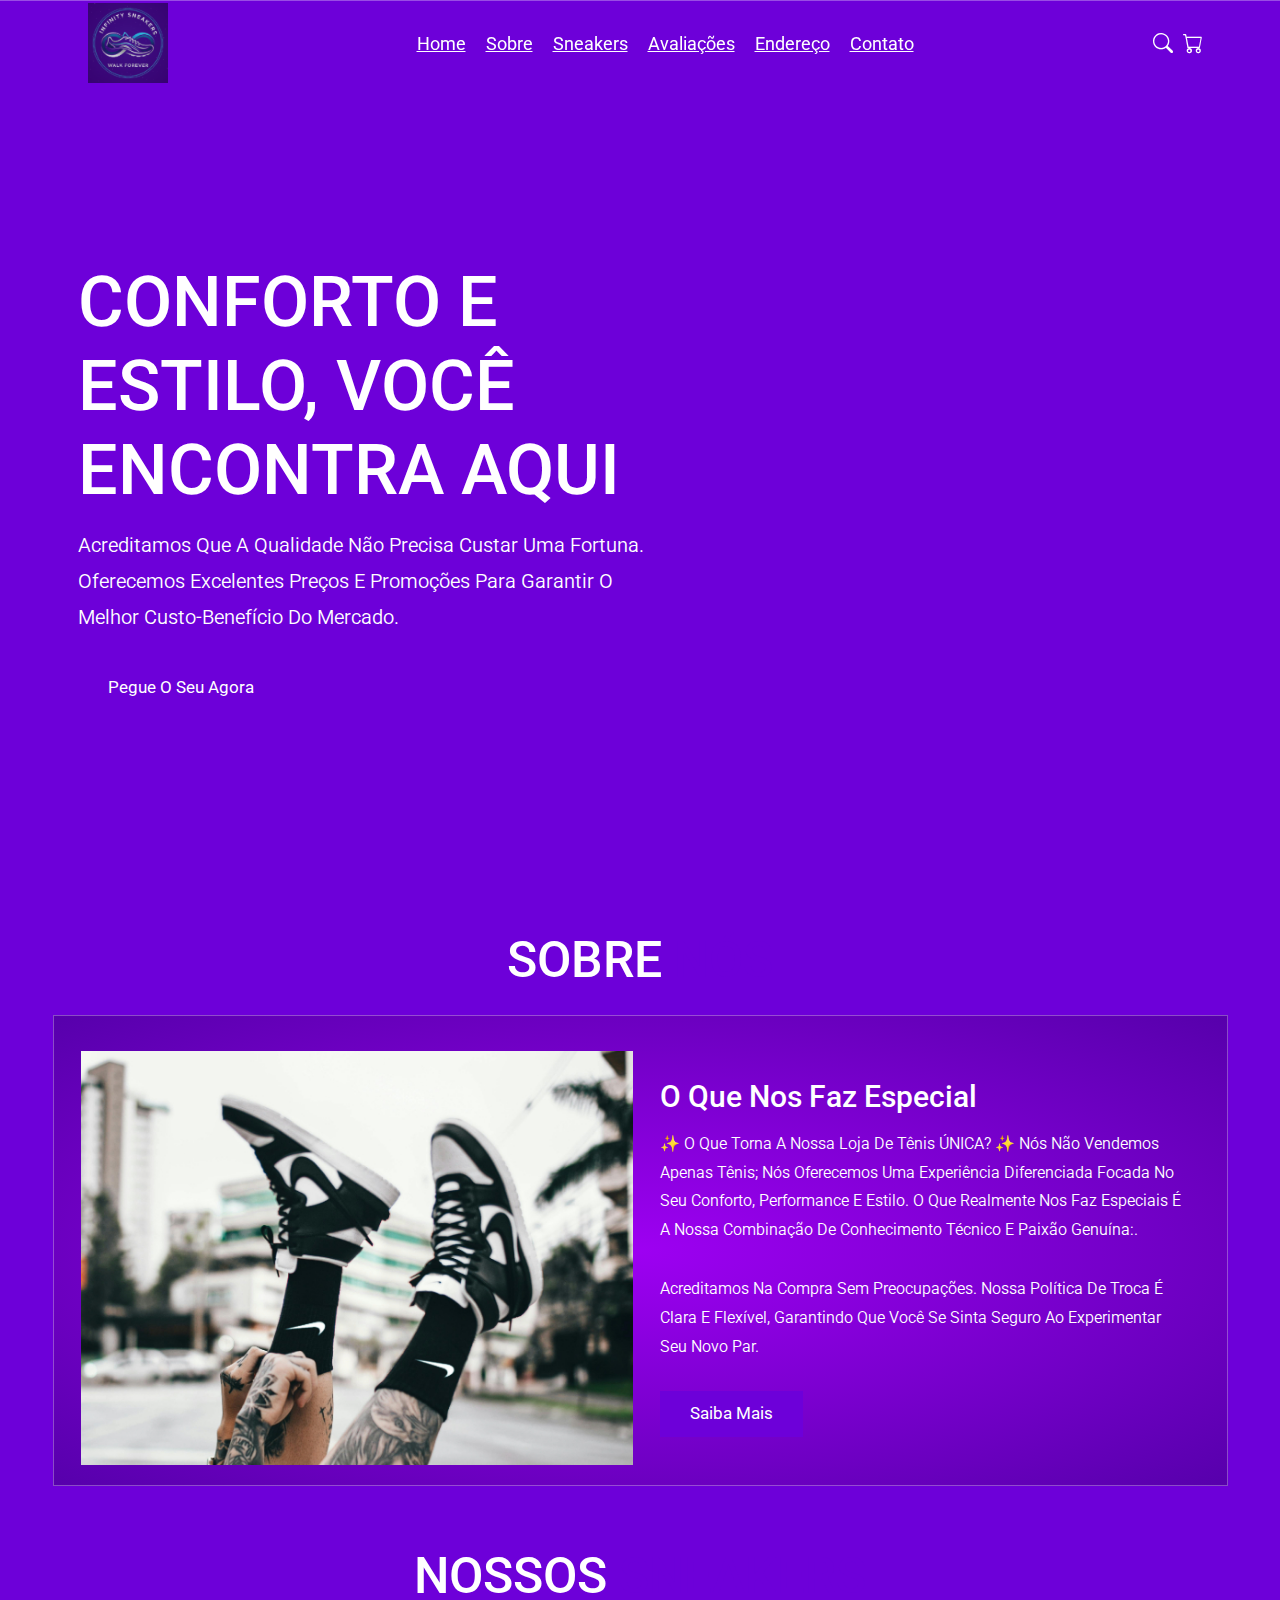
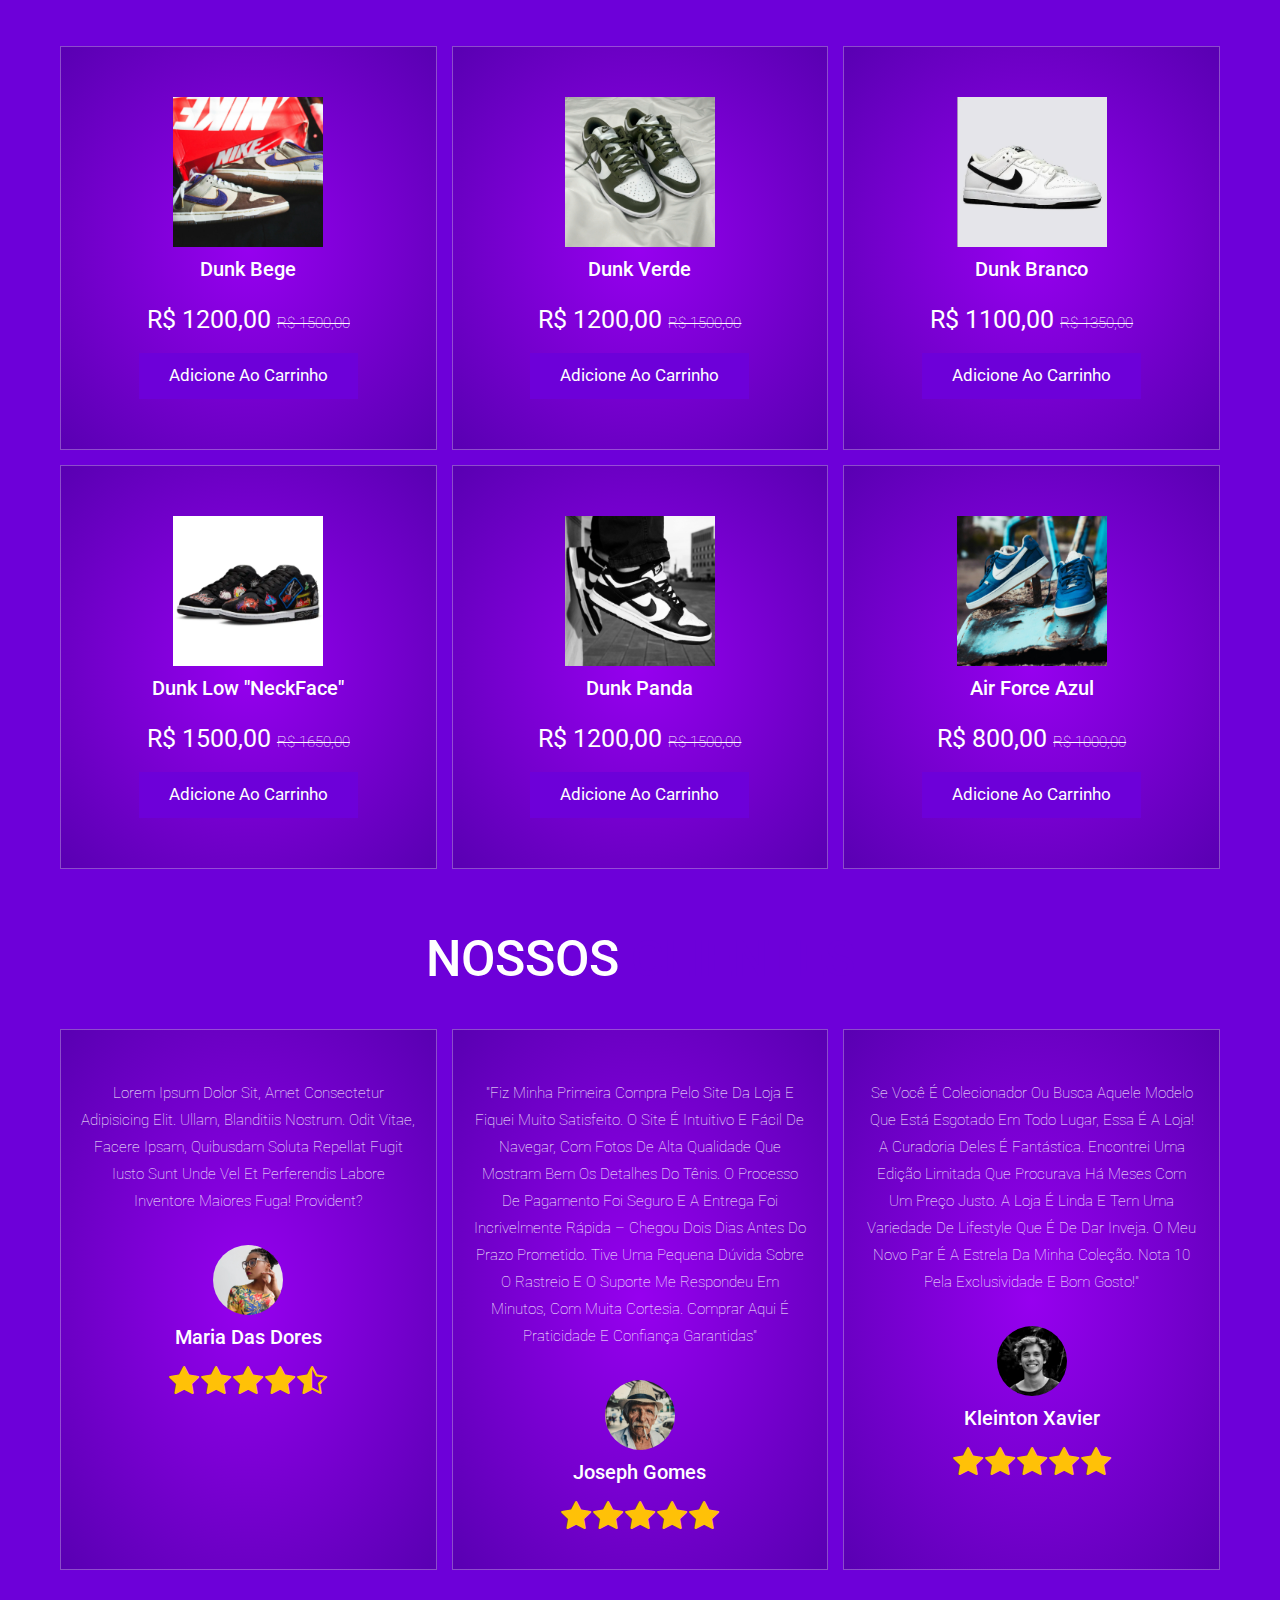
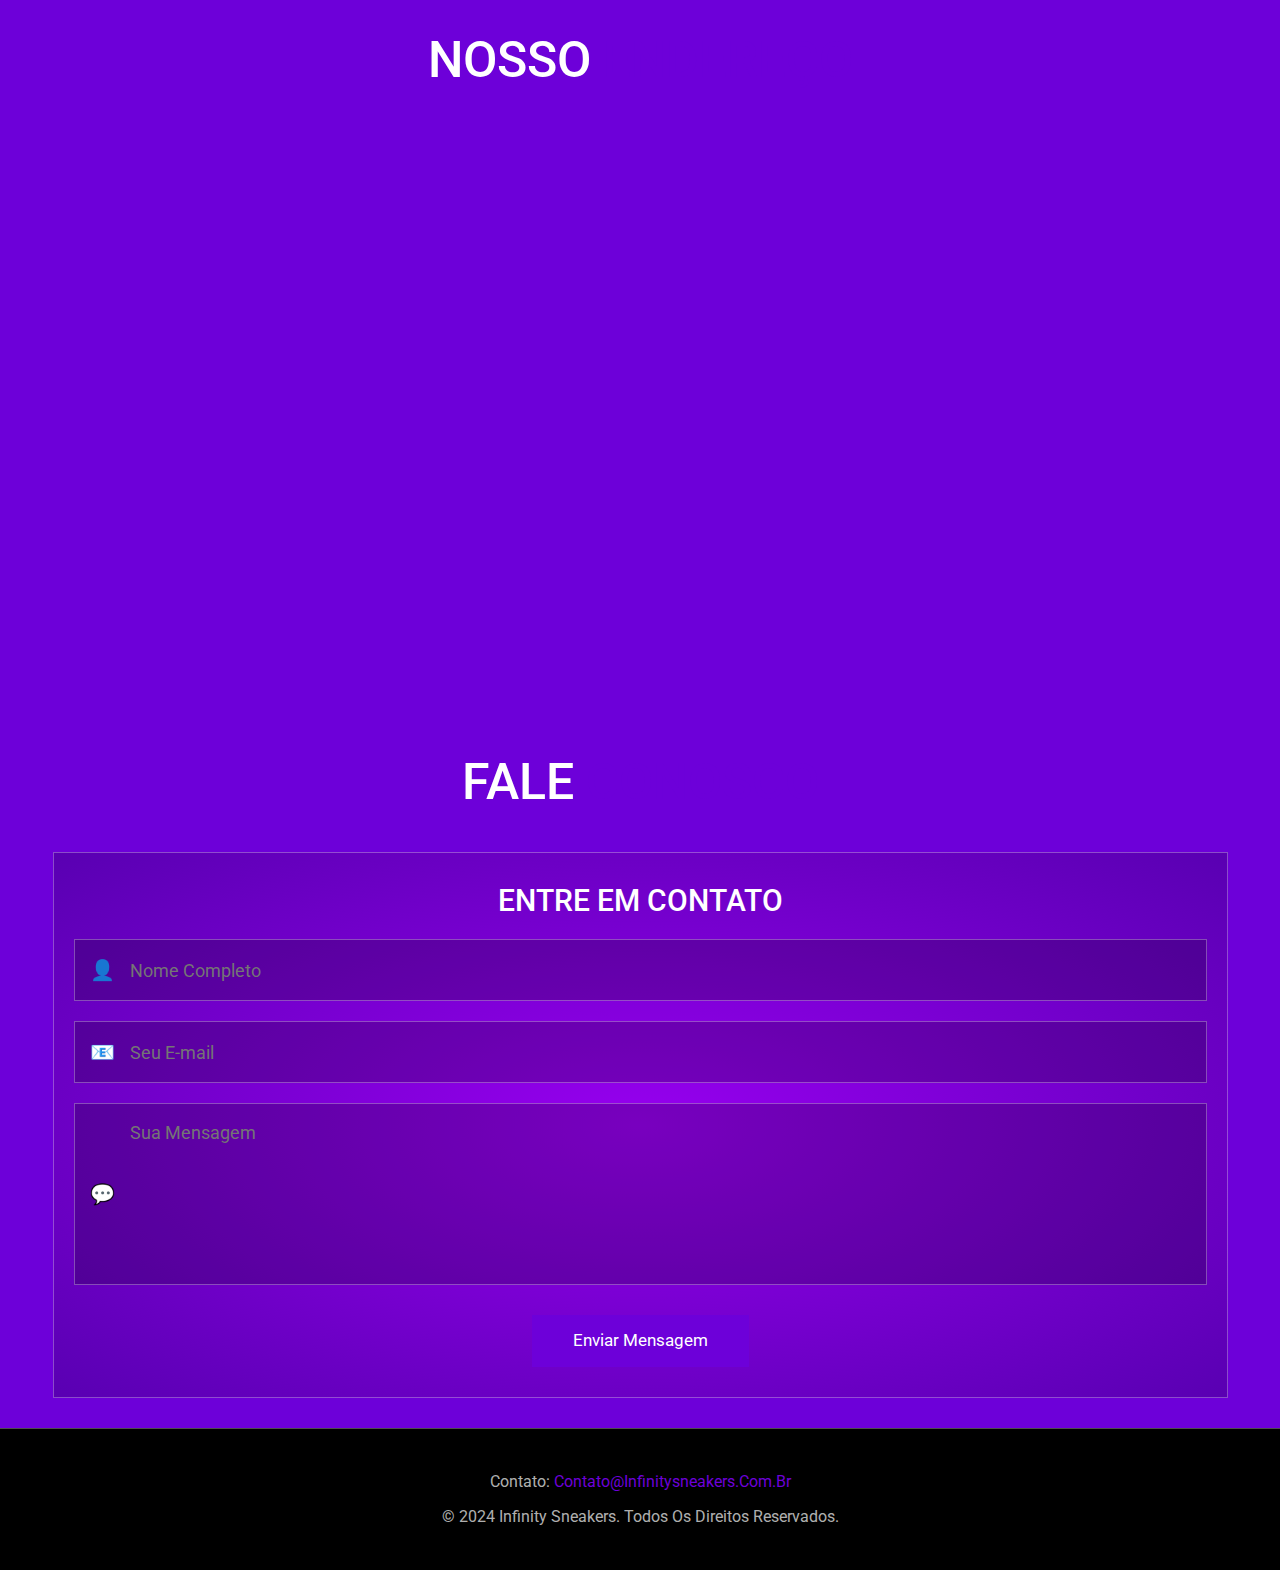
<file: index.html>
<!DOCTYPE html>
<html lang="pt-br">

<head>

    <meta charset="UTF-8">
    <meta name="viewport" content="width=device-width, initial-scale=1.0">
    
    <link href="https://cdn.jsdelivr.net/npm/bootstrap@5.3.2/dist/css/bootstrap.min.css" rel="stylesheet">
    
    <link rel="stylesheet" href="css/style.css">
    
    <link rel="stylesheet" href="https://cdn.jsdelivr.net/npm/bootstrap-icons@1.11.1/font/bootstrap-icons.css">

    <link rel="preconnect" href="https://fonts.googleapis.com">
    <link rel="preconnect" href="https://fonts.gstatic.com" crossorigin>
    <link
        href="https://fonts.googleapis.com/css2?family=BBH+Sans+Hegarty&family=League+Gothic&family=Open+Sans:ital,wght@0,300..800;1,300..800&family=Poppins:wght@100;300;400;500;700&family=Roboto:ital,wght@0,100..900;1,100..900&display=swap"
        rel="stylesheet">

        
    <title> Infinity Sneakers </title>
</head>

<body>
    <header class="header">
        <nav class="navbar navbar-expand-lg fixed-top">
            <div class="container">
                <a href="#" class="navbar-brand logo">
                    <img src="./img/logo_01.png" alt="Logo">
                </a>

                <button class="navbar-toggler" type="button" data-bs-toggle="collapse" data-bs-target="#mainNavbar"
                    aria-controls="mainNavbar" aria-expanded="false" aria-label="Toggle navigation">
                    <span class="navbar-toggler-icon"></span>
                </button>

                <div class="collapse navbar-collapse" id="mainNavbar">
                    <nav class="navbar mx-auto mb-2 mb-lg-0">
                        <a href="#home"> Home </a>
                        <a href="#sobre"> Sobre </a>
                        <a href="#menu"> Sneakers </a>
                        <a href="#avaliar"> Avaliações </a>
                        <a href="#endereco"> Endereço </a>
                        <a href="#contato"> Contato </a>
                    </nav>

                    <div class="icons d-flex align-items-center">
                        <i class="bi bi-search text-white me-3" style="font-size: 2rem;"></i>
                        <i class="bi bi-cart text-white" style="font-size: 2rem;"></i>
                    </div>
                </div>
            </div>
        </nav>
    </header>

    <div class="home-conteiner">
        <section id="home">
            <div class="container"> 
                <div class="content">
                    <h3> CONFORTO E ESTILO, VOCÊ ENCONTRA AQUI </h3>
                    <p>Acreditamos que a qualidade não precisa custar uma fortuna. Oferecemos excelentes preços e promoções para garantir o melhor custo-benefício do mercado.</p>
                    <a href="#menu" class="btn"> Pegue o seu Agora </a>
                </div>
            </div>
        </section>
    </div>

    <section class="about" id="sobre">
        <h2 class="title"> Sobre <span>Nós</span></h2>
        <div class="row g-4 align-items-center">
            <div class="col-lg-6 mb-4 mb-lg-0 container-image">
                 <img src="./img/tenis black dark.jpg" alt="sobre-nos" class="img-fluid"> 
            </div>
            <div class="content col-lg-6">
                <h3> O Que nos faz Especial</h3>
                <p>✨ O Que Torna a Nossa Loja de Tênis ÚNICA? ✨
Nós não vendemos apenas tênis; nós oferecemos uma experiência diferenciada focada no seu conforto, performance e estilo. O que realmente nos faz especiais é a nossa combinação de Conhecimento Técnico e Paixão Genuína:.</p>
                <p>Acreditamos na compra sem preocupações. Nossa política de troca é clara e flexível, garantindo que você se sinta seguro ao experimentar seu novo par.</p>
                <a href="#menu" class="btn">Saiba Mais</a>
            </div>
        </div>
    </section>

    <section class="menu" id="menu">
        <h2 class="title">NOSSOS <span>Sneakers</span></h2>

        <div class="box-container">
            <div class="box">
                <img src="./img/dunk bege.jpg" alt="item-1" class="img-fluid">
                <h3>Dunk Bege</h3>
                <div class="price">R$ 1200,00 <span>R$ 1500,00</span></div>
                <a href="#" class="btn"> adicione ao carrinho </a>
            </div>

            <div class="box">
                <img src="./img/dunk verde.jpg" alt="item-1" class="img-fluid">
                <h3>Dunk verde</h3>
                <div class="price">R$ 1200,00 <span>R$ 1500,00</span></div>
                <a href="#" class="btn"> adicione ao carrinho </a>
            </div>

            <div class="box">
                <img src="./img/dunk branco.webp" alt="item-1" class="img-fluid">
                <h3>Dunk Branco</h3>
                <div class="price">R$ 1100,00 <span>R$ 1350,00</span></div>
                <a href="#" class="btn"> adicione ao carrinho </a>
            </div>

            <div class="box">
                <img src="./img/dunk low.webp" alt="item-1" class="img-fluid">
                <h3>Dunk Low "NeckFace"</h3>
                <div class="price">R$ 1500,00 <span>R$ 1650,00</span></div>
                <a href="#" class="btn"> adicione ao carrinho </a>
            </div>

            <div class="box">
                <img src="./img/dunk panda.jpg" alt="item-1" class="img-fluid">
                <h3>Dunk panda</h3>
                <div class="price">R$ 1200,00 <span>R$ 1500,00</span></div>
                <a href="#" class="btn"> adicione ao carrinho </a>
            </div>

            <div class="box">
                <img src="./img/tenis azul.jpg" alt="item-1" class="img-fluid">
                <h3>Air force azul</h3>
                <div class="price">R$ 800,00 <span>R$ 1000,00</span></div>
                <a href="#" class="btn"> adicione ao carrinho </a>
            </div>

        </div>
    </section>

    <section class="review" id="avaliar">
        <h2 class="title">Nossos <span> Clientes</span></h2>

        <div class="box-container">
            <div class="box">
                <p>Lorem ipsum dolor sit, amet consectetur adipisicing elit. Ullam, blanditiis nostrum. Odit vitae,
                    facere ipsam, quibusdam soluta repellat fugit iusto sunt unde vel et perferendis labore inventore
                    maiores fuga! Provident?</p>
                <img src="./img/persona 1.jpg" alt="pessoa-1" class="user">
                <h3>Maria das Dores</h3>
                <div class="stars">
                    <i class="bi bi-star-fill text-warning"></i>
                    <i class="bi bi-star-fill text-warning"></i>
                    <i class="bi bi-star-fill text-warning"></i>
                    <i class="bi bi-star-fill text-warning"></i>
                    <i class="bi bi-star-half text-warning"></i>
                </div>
            </div>

            <div class="box">
                <p>"Fiz minha primeira compra pelo site da loja e fiquei muito satisfeito. O site é intuitivo e fácil de navegar, com fotos de alta qualidade que mostram bem os detalhes do tênis. O processo de pagamento foi seguro e a entrega foi incrivelmente rápida – chegou dois dias antes do prazo prometido. Tive uma pequena dúvida sobre o rastreio e o suporte me respondeu em minutos, com muita cortesia. Comprar aqui é praticidade e confiança garantidas"</p>
                <img src="./img/coroa persona 3.jpg" alt="pessoa-2" class="user">
                <h3>Joseph Gomes</h3>
                <div class="stars">
                    <i class="bi bi-star-fill text-warning"></i>
                    <i class="bi bi-star-fill text-warning"></i>
                    <i class="bi bi-star-fill text-warning"></i>
                    <i class="bi bi-star-fill text-warning"></i>
                    <i class="bi bi-star-fill text-warning"></i>
                </div>
            </div>

            <div class="box">
                <p>Se você é colecionador ou busca aquele modelo que está esgotado em todo lugar, essa é a loja! A curadoria deles é fantástica. Encontrei uma edição limitada que procurava há meses com um preço justo. A loja é linda e tem uma variedade de lifestyle que é de dar inveja. O meu novo par é a estrela da minha coleção. Nota 10 pela exclusividade e bom gosto!"</p>
                <img src="./img/persona 2.jpg" alt="pessoa-3" class="user">
                <h3>kleinton Xavier</h3>
                <div class="stars">
                    <i class="bi bi-star-fill text-warning"></i>
                    <i class="bi bi-star-fill text-warning"></i>
                    <i class="bi bi-star-fill text-warning"></i>
                    <i class="bi bi-star-fill text-warning"></i>
                    <i class="bi bi-star-fill text-warning"></i>
                </div>
            </div>
        </div>
    </section>

    <section class="endereço" id="endereco">
        <h2 class="title"> Nosso <span>Endereço</span></h2>
        <div class="ratio ratio-16x9 w-100" style="max-width: 1000px;">
            <iframe
                src="https://www.google.com/maps/embed?pb=!1m18!1m12!1m3!1d2821.2773720340765!2d-34.896041485448066!3d-8.085589702717343!2m3!1f0!2f0!3f0!3m2!1i1024!2i768!4f13.1!3m3!1m2!1s0x7ab1f3bec5d8d93%3A0xbaaee43829ae970a!2sNIKE!5e0!3m2!1spt-BR!2sbr!4v1764686914038!5m2!1spt-BR!2sbr" 
                style="border:0;" allowfullscreen="" loading="lazy"
                referrerpolicy="no-referrer-when-downgrade"></iframe>
        </div>
    </section>

    <section class="contact" id="contato">
        <h2 class="title"> Fale <span>Conosco</span></h2>

        <div class="row">
            <form action="" class="form-contato">
                <h3> Entre em contato </h3>
                <div class="inputBox">
                    <span class="icone"> 👤 </span>
                    <input type="text" placeholder="Nome Completo">
                </div>
                <div class="inputBox">
                    <span class="icone"> 📧 </span>
                    <input type="email" placeholder="Seu E-mail">
                </div>
                <div class="inputBox">
                    <span class="icone"> 💬 </span>
                    <textarea name="mensagem" placeholder="Sua Mensagem" cols="30" rows="10"></textarea>
                </div>
                <input type="submit" value="Enviar Mensagem" class="btn">
            </form>
        </div>
    </section>
    
    <footer class="footer">
         <div class="container">
            <div class="creditos">
                <p>
                    Contato: <a href="mailto:contato@infinitysneakers.com.br">contato@infinitysneakers.com.br</a>
                </p>
                <p>
                    &copy; 2024 Infinity Sneakers. Todos os direitos reservados.
                </p>
            </div>
        </div>
    </footer>
    
    <script src="https://cdn.jsdelivr.net/npm/bootstrap@5.3.2/dist/js/bootstrap.bundle.min.js"></script>
</body>

</html>
</file>
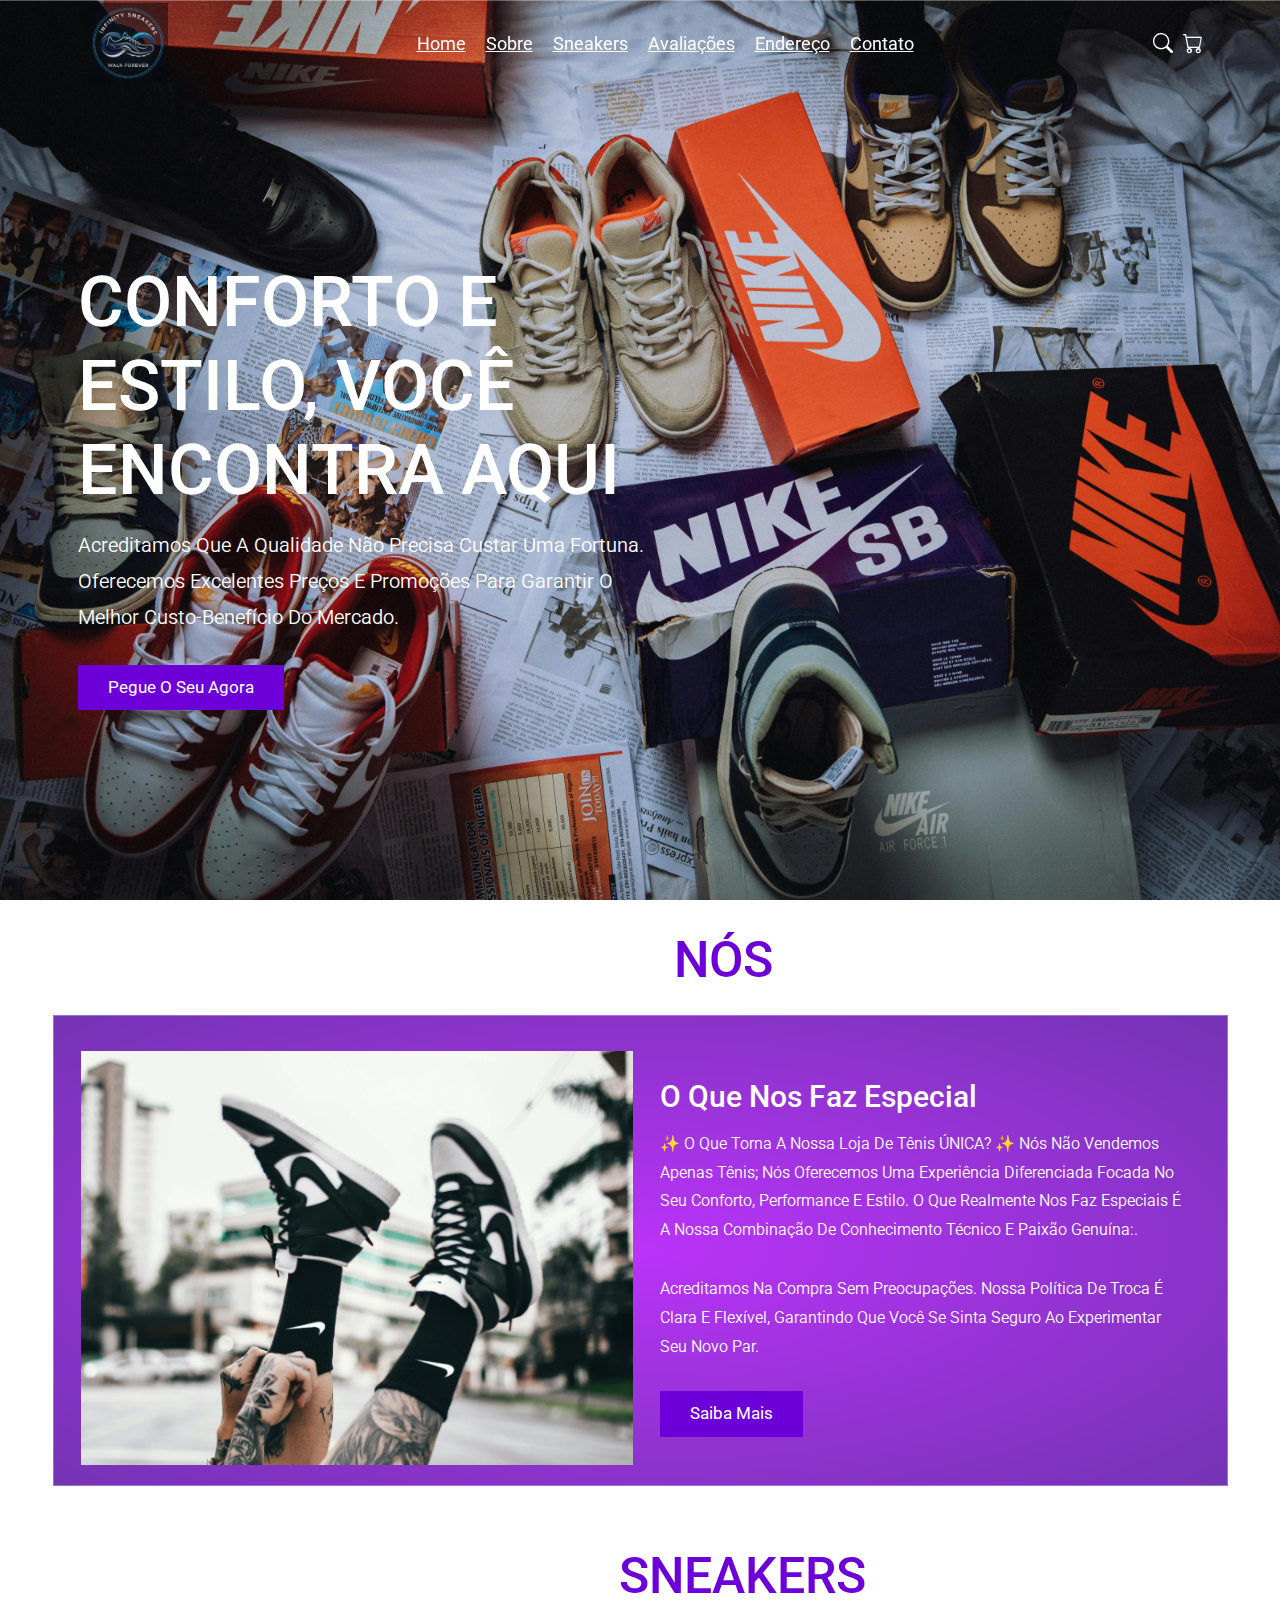
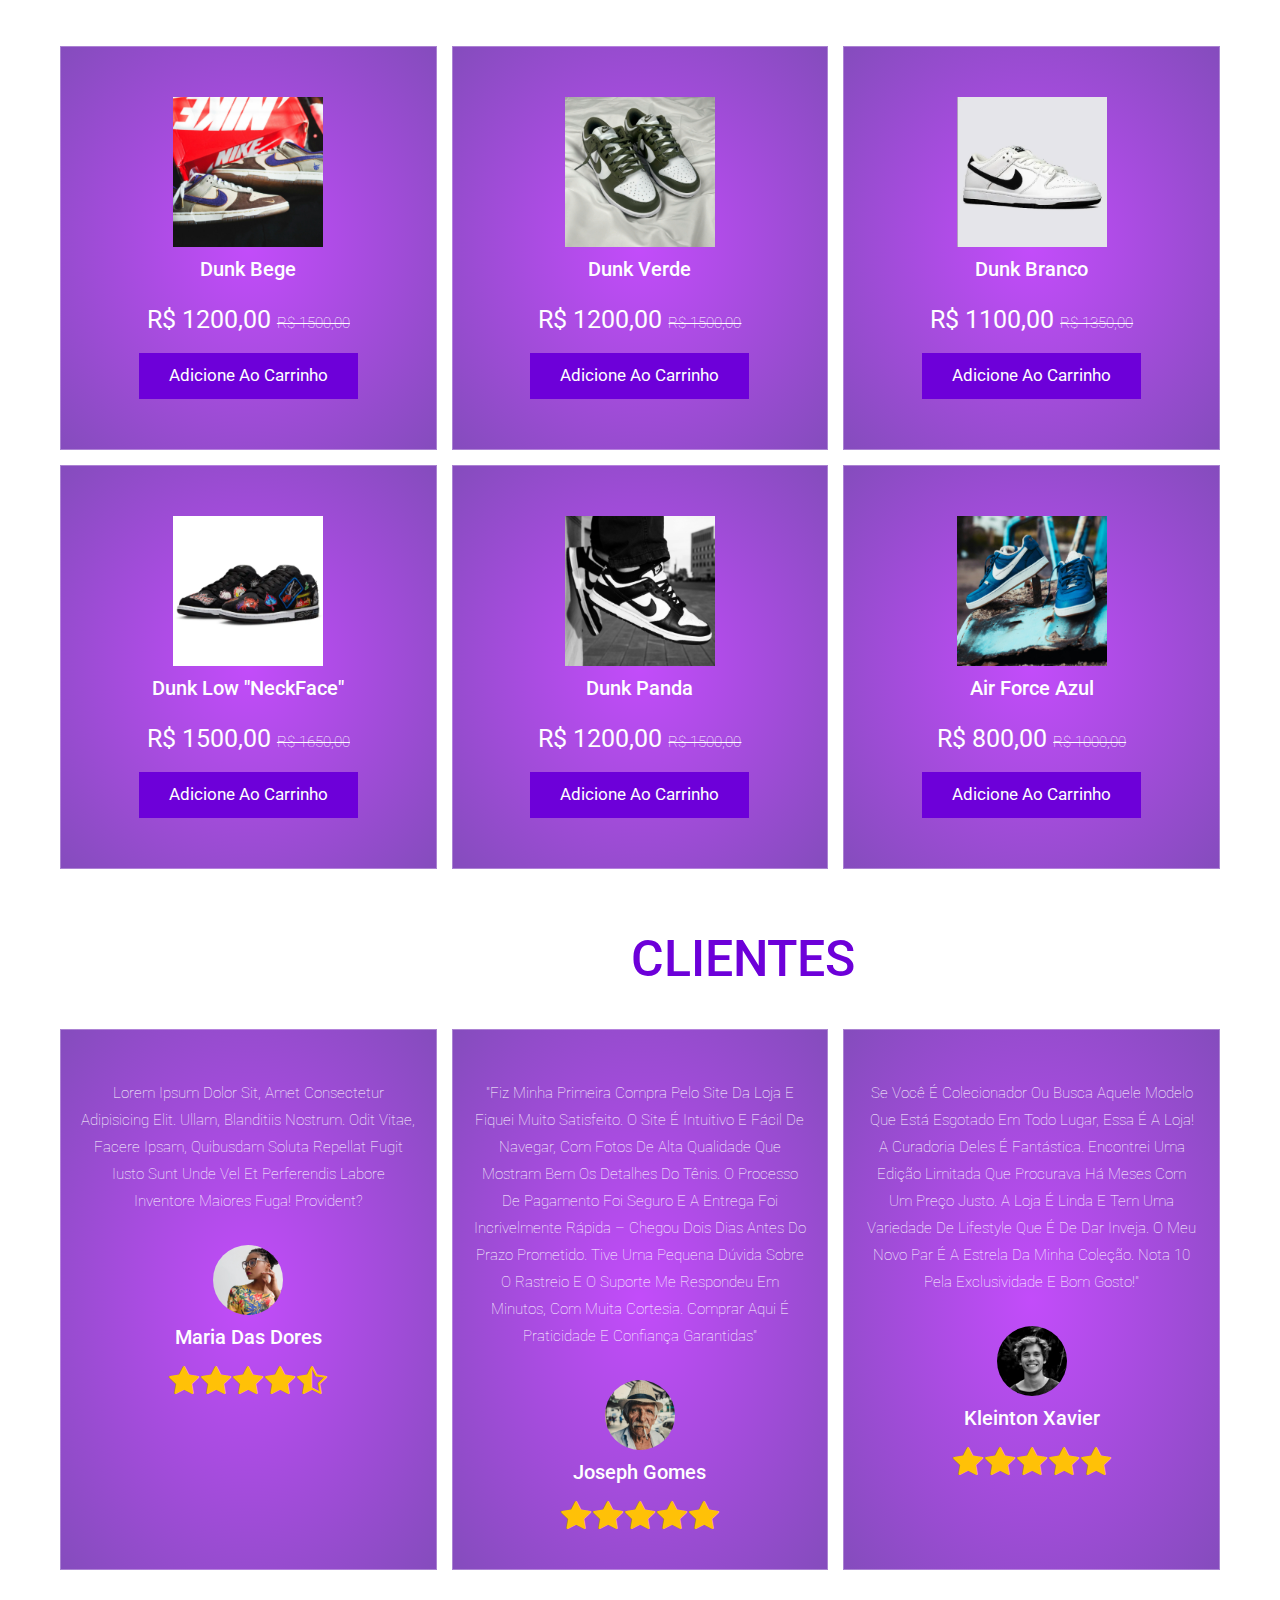
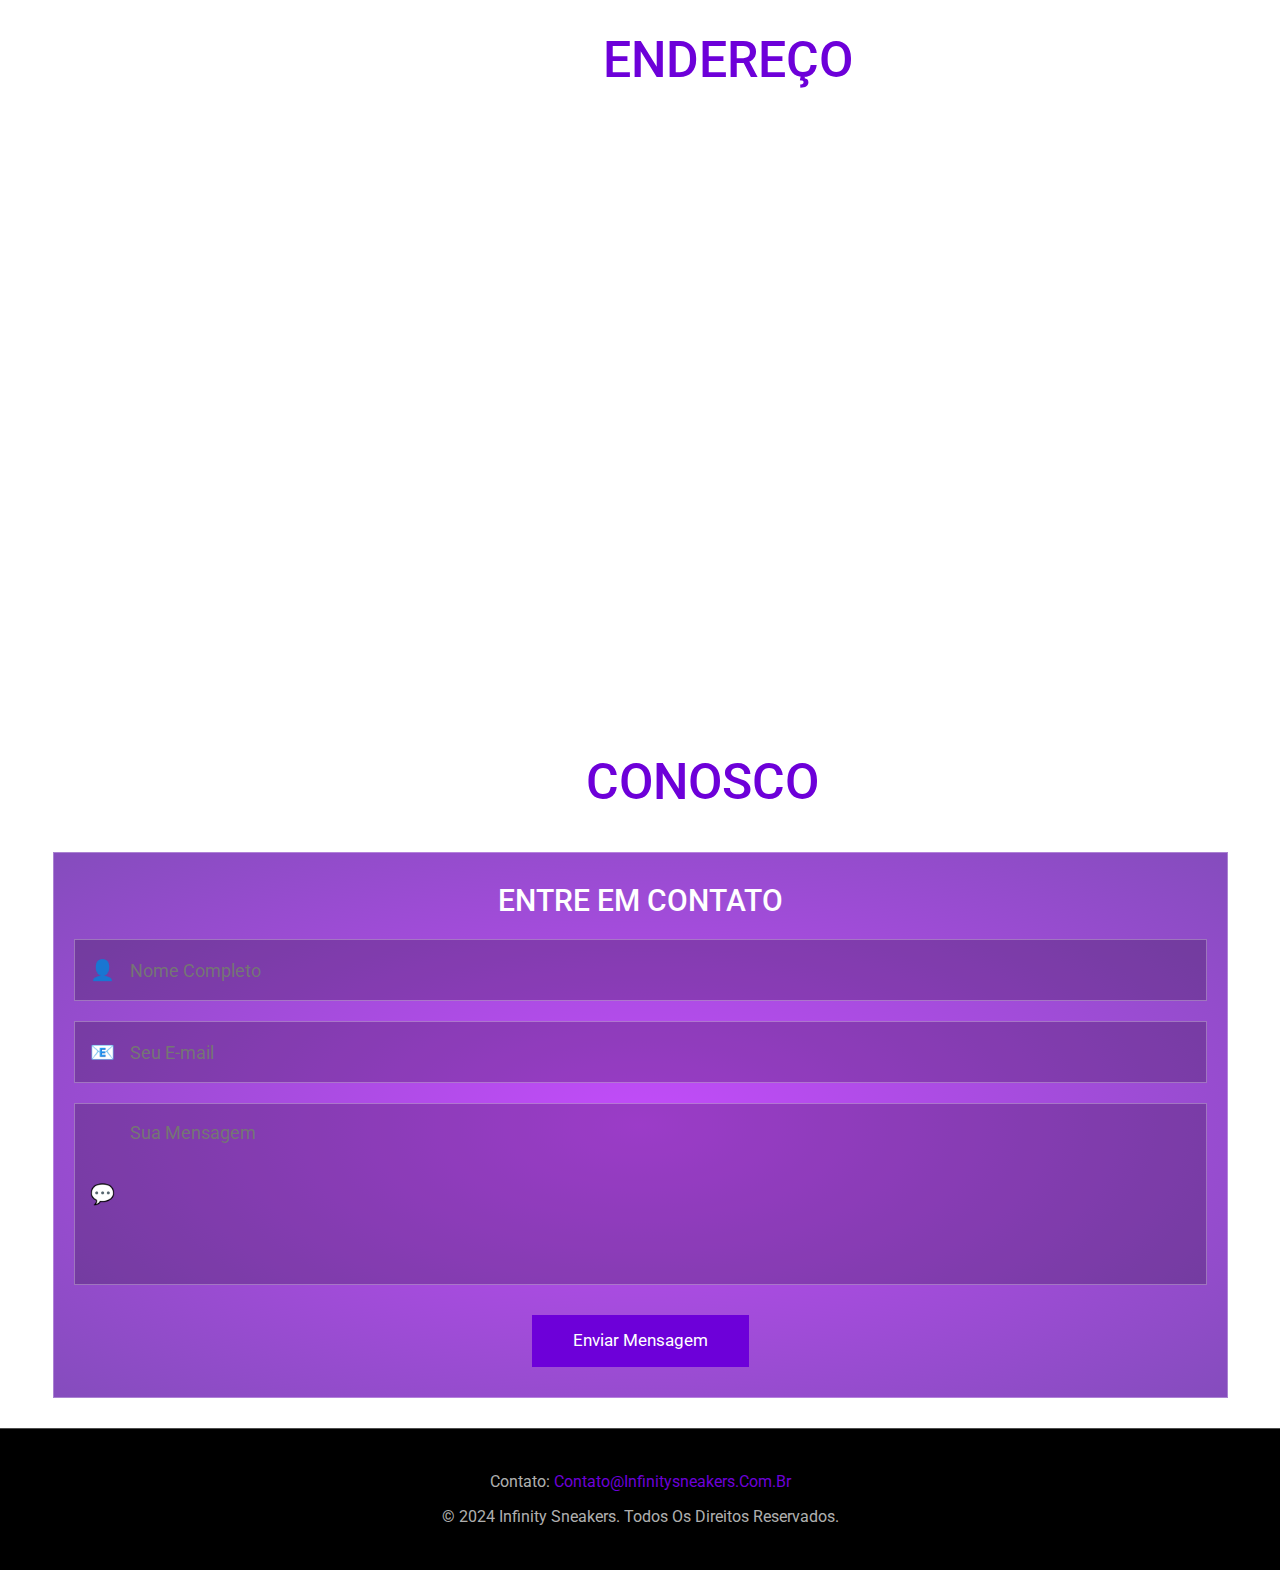
<file: atividade 3 ciclo/index.html>
<!DOCTYPE html>
<html lang="pt-br">

<head>
    <meta charset="UTF-8">
    <meta name="viewport" content="width=device-width, initial-scale=1.0">
    
    <link href="https://cdn.jsdelivr.net/npm/bootstrap@5.3.2/dist/css/bootstrap.min.css" rel="stylesheet">
    
    <link rel="stylesheet" href="style.css">
    
    <link rel="stylesheet" href="https://cdn.jsdelivr.net/npm/bootstrap-icons@1.11.1/font/bootstrap-icons.css">

    <link rel="preconnect" href="https://fonts.googleapis.com">
    <link rel="preconnect" href="https://fonts.gstatic.com" crossorigin>
    <link
        href="https://fonts.googleapis.com/css2?family=BBH+Sans+Hegarty&family=League+Gothic&family=Open+Sans:ital,wght@0,300..800;1,300..800&family=Poppins:wght@100;300;400;500;700&family=Roboto:ital,wght@0,100..900;1,100..900&display=swap"
        rel="stylesheet">

        
    <title> Infinity Sneakers </title>
</head>

<body>
    <header class="header">
        <nav class="navbar navbar-expand-lg fixed-top">
            <div class="container">
                <a href="#" class="navbar-brand logo">
                    <img src="./img/logo_01.png" alt="Logo">
                </a>

                <button class="navbar-toggler" type="button" data-bs-toggle="collapse" data-bs-target="#mainNavbar"
                    aria-controls="mainNavbar" aria-expanded="false" aria-label="Toggle navigation">
                    <span class="navbar-toggler-icon"></span>
                </button>

                <div class="collapse navbar-collapse" id="mainNavbar">
                    <nav class="navbar mx-auto mb-2 mb-lg-0">
                        <a href="#home"> Home </a>
                        <a href="#sobre"> Sobre </a>
                        <a href="#menu"> Sneakers </a>
                        <a href="#avaliar"> Avaliações </a>
                        <a href="#endereco"> Endereço </a>
                        <a href="#contato"> Contato </a>
                    </nav>

                    <div class="icons d-flex align-items-center">
                        <i class="bi bi-search text-white me-3" style="font-size: 2rem;"></i>
                        <i class="bi bi-cart text-white" style="font-size: 2rem;"></i>
                    </div>
                </div>
            </div>
        </nav>
    </header>

    <div class="home-conteiner">
        <section id="home">
            <div class="container"> 
                <div class="content">
                    <h3> CONFORTO E ESTILO, VOCÊ ENCONTRA AQUI </h3>
                    <p>Acreditamos que a qualidade não precisa custar uma fortuna. Oferecemos excelentes preços e promoções para garantir o melhor custo-benefício do mercado.</p>
                    <a href="#menu" class="btn"> Pegue o seu Agora </a>
                </div>
            </div>
        </section>
    </div>

    <section class="about" id="sobre">
        <h2 class="title"> Sobre <span>Nós</span></h2>
        <div class="row g-4 align-items-center">
            <div class="col-lg-6 mb-4 mb-lg-0 container-image">
                 <img src="./img/tenis black dark.jpg" alt="sobre-nos" class="img-fluid"> 
            </div>
            <div class="content col-lg-6">
                <h3> O Que nos faz Especial</h3>
                <p>✨ O Que Torna a Nossa Loja de Tênis ÚNICA? ✨
Nós não vendemos apenas tênis; nós oferecemos uma experiência diferenciada focada no seu conforto, performance e estilo. O que realmente nos faz especiais é a nossa combinação de Conhecimento Técnico e Paixão Genuína:.</p>
                <p>Acreditamos na compra sem preocupações. Nossa política de troca é clara e flexível, garantindo que você se sinta seguro ao experimentar seu novo par.</p>
                <a href="#menu" class="btn">Saiba Mais</a>
            </div>
        </div>
    </section>

    <section class="menu" id="menu">
        <h2 class="title">NOSSOS <span>Sneakers</span></h2>

        <div class="box-container">
            <div class="box">
                <img src="./img/dunk bege.jpg" alt="item-1" class="img-fluid">
                <h3>Dunk Bege</h3>
                <div class="price">R$ 1200,00 <span>R$ 1500,00</span></div>
                <a href="#" class="btn"> adicione ao carrinho </a>
            </div>

            <div class="box">
                <img src="./img/dunk verde.jpg" alt="item-1" class="img-fluid">
                <h3>Dunk verde</h3>
                <div class="price">R$ 1200,00 <span>R$ 1500,00</span></div>
                <a href="#" class="btn"> adicione ao carrinho </a>
            </div>

            <div class="box">
                <img src="./img/dunk branco.webp" alt="item-1" class="img-fluid">
                <h3>Dunk Branco</h3>
                <div class="price">R$ 1100,00 <span>R$ 1350,00</span></div>
                <a href="#" class="btn"> adicione ao carrinho </a>
            </div>

            <div class="box">
                <img src="./img/dunk low.webp" alt="item-1" class="img-fluid">
                <h3>Dunk Low "NeckFace"</h3>
                <div class="price">R$ 1500,00 <span>R$ 1650,00</span></div>
                <a href="#" class="btn"> adicione ao carrinho </a>
            </div>

            <div class="box">
                <img src="./img/dunk panda.jpg" alt="item-1" class="img-fluid">
                <h3>Dunk panda</h3>
                <div class="price">R$ 1200,00 <span>R$ 1500,00</span></div>
                <a href="#" class="btn"> adicione ao carrinho </a>
            </div>

            <div class="box">
                <img src="./img/tenis azul.jpg" alt="item-1" class="img-fluid">
                <h3>Air force azul</h3>
                <div class="price">R$ 800,00 <span>R$ 1000,00</span></div>
                <a href="#" class="btn"> adicione ao carrinho </a>
            </div>

        </div>
    </section>

    <section class="review" id="avaliar">
        <h2 class="title">Nossos <span> Clientes</span></h2>

        <div class="box-container">
            <div class="box">
                <p>Lorem ipsum dolor sit, amet consectetur adipisicing elit. Ullam, blanditiis nostrum. Odit vitae,
                    facere ipsam, quibusdam soluta repellat fugit iusto sunt unde vel et perferendis labore inventore
                    maiores fuga! Provident?</p>
                <img src="./img/persona 1.jpg" alt="pessoa-1" class="user">
                <h3>Maria das Dores</h3>
                <div class="stars">
                    <i class="bi bi-star-fill text-warning"></i>
                    <i class="bi bi-star-fill text-warning"></i>
                    <i class="bi bi-star-fill text-warning"></i>
                    <i class="bi bi-star-fill text-warning"></i>
                    <i class="bi bi-star-half text-warning"></i>
                </div>
            </div>

            <div class="box">
                <p>"Fiz minha primeira compra pelo site da loja e fiquei muito satisfeito. O site é intuitivo e fácil de navegar, com fotos de alta qualidade que mostram bem os detalhes do tênis. O processo de pagamento foi seguro e a entrega foi incrivelmente rápida – chegou dois dias antes do prazo prometido. Tive uma pequena dúvida sobre o rastreio e o suporte me respondeu em minutos, com muita cortesia. Comprar aqui é praticidade e confiança garantidas"</p>
                <img src="./img/coroa persona 3.jpg" alt="pessoa-2" class="user">
                <h3>Joseph Gomes</h3>
                <div class="stars">
                    <i class="bi bi-star-fill text-warning"></i>
                    <i class="bi bi-star-fill text-warning"></i>
                    <i class="bi bi-star-fill text-warning"></i>
                    <i class="bi bi-star-fill text-warning"></i>
                    <i class="bi bi-star-fill text-warning"></i>
                </div>
            </div>

            <div class="box">
                <p>Se você é colecionador ou busca aquele modelo que está esgotado em todo lugar, essa é a loja! A curadoria deles é fantástica. Encontrei uma edição limitada que procurava há meses com um preço justo. A loja é linda e tem uma variedade de lifestyle que é de dar inveja. O meu novo par é a estrela da minha coleção. Nota 10 pela exclusividade e bom gosto!"</p>
                <img src="./img/persona 2.jpg" alt="pessoa-3" class="user">
                <h3>kleinton Xavier</h3>
                <div class="stars">
                    <i class="bi bi-star-fill text-warning"></i>
                    <i class="bi bi-star-fill text-warning"></i>
                    <i class="bi bi-star-fill text-warning"></i>
                    <i class="bi bi-star-fill text-warning"></i>
                    <i class="bi bi-star-fill text-warning"></i>
                </div>
            </div>
        </div>
    </section>

    <section class="endereço" id="endereco">
        <h2 class="title"> Nosso <span>Endereço</span></h2>
        <div class="ratio ratio-16x9 w-100" style="max-width: 1000px;">
            <iframe
                src="https://www.google.com/maps/embed?pb=!1m18!1m12!1m3!1d2821.2773720340765!2d-34.896041485448066!3d-8.085589702717343!2m3!1f0!2f0!3f0!3m2!1i1024!2i768!4f13.1!3m3!1m2!1s0x7ab1f3bec5d8d93%3A0xbaaee43829ae970a!2sNIKE!5e0!3m2!1spt-BR!2sbr!4v1764686914038!5m2!1spt-BR!2sbr" 
                style="border:0;" allowfullscreen="" loading="lazy"
                referrerpolicy="no-referrer-when-downgrade"></iframe>
        </div>
    </section>

    <section class="contact" id="contato">
        <h2 class="title"> Fale <span>Conosco</span></h2>

        <div class="row">
            <form action="" class="form-contato">
                <h3> Entre em contato </h3>
                <div class="inputBox">
                    <span class="icone"> 👤 </span>
                    <input type="text" placeholder="Nome Completo">
                </div>
                <div class="inputBox">
                    <span class="icone"> 📧 </span>
                    <input type="email" placeholder="Seu E-mail">
                </div>
                <div class="inputBox">
                    <span class="icone"> 💬 </span>
                    <textarea name="mensagem" placeholder="Sua Mensagem" cols="30" rows="10"></textarea>
                </div>
                <input type="submit" value="Enviar Mensagem" class="btn">
            </form>
        </div>
    </section>
    
    <footer class="footer">
         <div class="container">
            <div class="creditos">
                <p>
                    Contato: <a href="mailto:contato@infinitysneakers.com.br">contato@infinitysneakers.com.br</a>
                </p>
                <p>
                    &copy; 2024 Infinity Sneakers. Todos os direitos reservados.
                </p>
            </div>
        </div>
    </footer>
    
    <script src="https://cdn.jsdelivr.net/npm/bootstrap@5.3.2/dist/js/bootstrap.bundle.min.js"></script>
</body>

</html>
</file>
<file: css/style.css>
:root {
    --main-color: #6d00d9;
    --black: #7f3d9e;
    --bg: #000;
    --border: 0.1rem solid rgba(255,255,255,0.3);
    font-size: 10px;
}

* {
    margin: 0;
    padding: 0;
    outline: none;
    border: none;
    text-decoration: none;
    text-transform: capitalize;
    transition: 0.2s linear;
    font-family: "Roboto", sans-serif;
}

 body {
    background-color: var(--main-color);
  
     background-image: url("img/fundo3melhor.jpg") no-repeat center center;
    -webkit-background-size: cover;
    -moz-background-size: cover;
    -o-background-size: cover;
    background-size: center;
 }

 section {
    padding: 3rem 2rem;
    margin: 0 auto;
    max-width: 1200px;
 }
 

 
 .header {
    position: fixed;
    top: 0;
    left: 0;
    right: 0;
    z-index: 99;
    border-bottom: var(--border);
    background-image: radial-gradient(rgba(169, 0, 248, 0.8), 
        rgba(81, 0, 161, 0.8));
}
    

.header .navbar {
    padding-top: 0;
    padding-bottom: 0;
}

.header .container a img {
    width: 80px;
    height: 80px;
}

.navbar a {
    margin: 0 1rem;
    font-size: 2vh;
    color: #fff;
}

.navbar a:hover {
    color: rgb(78, 78, 172);
    border-bottom:0.1rem solid rgb(78, 78, 172);
    padding-bottom: 0.5rem;
    font-size: 2rem;
} 


.icons i {
    color: #fff;
    cursor: pointer;
    transition: 0.2s linear;
}

.icons i:hover{
    color: rgb(78, 78, 172);
}

.btn {
    background: var(--main-color);
    color: #fff;
    padding: 1rem 3rem;
    font-size: 1.7rem;
    cursor: pointer;
    margin-top: 1rem;
    display: inline-block;
   
    border-radius: 0;
    border: none;
}

.btn:hover{
    letter-spacing: 0.1rem;
    background: #5d00a8; 
    color: #fff;
}



.home-conteiner {
    min-height: 100vh;
}

.home-conteiner section{
    display: flex;
    align-items: center;
    min-height:100vh;
    padding-top: 10rem; 
}

.content{
    max-width: 60rem;
}

.content h3 {
    color: #fff;
    font-size: 7rem;
}

.content p {
    color: #fff;
    font-size: 2rem;
    font-weight: 350;
    line-height: 1.8;
    padding: 1rem 0;
}

.title {
    font-size: 5rem;
    color:#fff;
    text-align: center;
    text-transform: uppercase;
    margin-bottom: 4rem;
}

.title span{
    color:var(--main-color);
    text-transform: uppercase;
}


.about .row {
    align-items: center;
    background-image: radial-gradient(rgba(169, 0, 248, 0.8), 
    rgba(81, 0, 161, 0.8));
    padding: 2rem;
    border: var(--border); 
}

.about .row .container-image img {

    width: 100%; 
    height: auto;
}

.about .row  .content {
    padding: 2rem;
}

.about .row  .content h3 {
    font-size: 3rem;
    color: #fff;
}

.about .row  .content p {
    font-size: 1.6rem;
    color: #fff;
    padding: 1rem 0;
    line-height: 1.8;
}



.menu .box-container {
    display: grid;
    grid-template-columns: repeat(auto-fit, minmax(30rem,1fr));
    gap: 1.5rem;
}

.menu .box-container .box {
    text-align: center;
    border: var(--border);
    padding: 5rem;
    cursor: pointer;
    background-image: radial-gradient(rgba(169, 0, 248, 0.7), 
    rgba(81, 0, 161, 0.7));
}

.menu .box-container .box img {
    height: 15rem;
    max-width: 100%;
    object-fit: contain; 
}

.menu .box-container .box h3 {
    color: #fff;
    font-size: 2rem;
    padding: 1rem 0;
}

.menu .box-container .box .price {
    color: #fff;
    font-size: 2.5rem;
    padding: 0.5rem 0;
}

.menu .box-container .box .price span {
    font-size: 1.5rem;
    text-decoration: line-through;
    font-weight: lighter;
}


.review .box-container {
    display: grid;
    grid-template-columns: repeat(auto-fit, minmax(30rem,1fr));
    gap: 1.5rem;
}
 .review .box-container .box {
    border: var(--border);
    text-align: center;
    padding: 3rem 2rem;
    background-image: radial-gradient(rgba(169, 0, 248, 0.7), 
    rgba(81, 0, 161, 0.7));
 }

  .review .box-container .box p {
    font-size: 1.5rem;
    color: #fff;
    padding: 2rem 0;
    line-height: 1.8;
    font-weight: lighter;
  }

.review .box-container .box h3 {
    color: #fff;
    font-size: 2rem;
    margin: 1rem 0;
}


  .review .box-container .box .user{
    height: 7rem;
    width: 7rem;
    border-radius: 50%;
    object-fit: cover;
  }


  .review .box-container .box .stars i {
    color: #ffd700;
    font-size: 3rem;
  }


  .endereço {
    display: flex;
    align-items: center;
    flex-direction: column;
  }
  

  .contact .row {
    display: flex;
    justify-content: center;
    align-items: center;
    flex-wrap: wrap; 
}

.contact .row .form-contato {
    flex: 1 1 42rem; 
    background-image: radial-gradient(rgba(169, 0, 248, 0.7), 
    rgba(81, 0, 161, 0.7)); 
    border: var(--border);
    padding: 3rem 2rem;
    text-align: center;
}

.contact .row .form-contato h3 {
    color: #fff;
    font-size: 3rem;
    text-transform: uppercase;
    margin-bottom: 2rem;
}

.contact .row .form-contato .inputBox {
    display: flex;
    align-items: center;
    margin: 2rem 0;
    padding: 1.5rem;
    border: var(--border); 
    background: rgba(0, 0, 0, 0.2); 
}

.contact .row .form-contato .inputBox .icone {
    color: var(--main-color); 
    margin-right: 1.5rem;
    font-size: 2rem;
}

.contact .row .form-contato .inputBox input,
.contact .row .form-contato .inputBox textarea {
    width: 100%;
    font-size: 1.8rem;
    color: #fff;
    text-transform: none; 
    background: none;
    resize: none; 
}

.contact .row .form-contato .inputBox textarea {
    height: 15rem;
}

.contact .row .form-contato .btn {
    display: inline-block;
    color: #fff;
    background: var(--main-color); 
    border: 0.1rem solid var(--main-color);
    font-size: 1.7rem;
    cursor: pointer;
    padding: 1.2rem 4rem;
    margin-top: 1rem;
}

.contact .row .form-contato .btn:hover {
    letter-spacing: 0.1rem;
    background: #5d00a8; 
}


.footer {
    background: var(--bg); 
    text-align: center;
    padding: 3rem 2rem;
    border-top: var(--border); 
}

.footer .creditos p {
    color: rgba(255, 255, 255, 0.7); 
    font-size: 1.6rem;
    line-height: 1.6;
    margin-top: 1rem;
}

.footer .creditos a {
    color: var(--main-color); 
    text-decoration: none;
}

.footer .creditos a:hover {
    color: #fff; 
    text-decoration: underline;
}


@media (max-width: 991px) {
    .header .navbar-collapse {
        background-image: radial-gradient(rgba(169, 0, 248, 0.8), rgba(81, 0, 161, 0.8));
        border-top: var(--border);
    }
}


@media (max-width: 450px) {
     html {
        font-size: 50%;
    }
    
    .contact .row .form-contato {
        flex: 1 1 100%;
    }

}
</file>
<file: atividade 3 ciclo/style.css>
:root {
    --main-color: #6d00d9;
    --black: #7f3d9e;
    --bg: #000;
    --border: 0.1rem solid rgba(255,255,255,0.3);
    font-size: 10px;
}

* {
    margin: 0;
    padding: 0;
    outline: none;
    border: none;
    text-decoration: none;
    text-transform: capitalize;
    transition: 0.2s linear;
    font-family: "Roboto", sans-serif;
}

 body {
    background-color: var(--black);
  
    background: url("./img/fundo\ 3\ melhor.jpg") no-repeat center center fixed;
    -webkit-background-size: cover;
    -moz-background-size: cover;
    -o-background-size: cover;
    background-size: cover;
 }

 section {
    padding: 3rem 2rem;
    margin: 0 auto;
    max-width: 1200px;
 }
 

 
 .header {
    position: fixed;
    top: 0;
    left: 0;
    right: 0;
    z-index: 99;
    border-bottom: var(--border);
    background-image: radial-gradient(rgba(169, 0, 248, 0.8), 
        rgba(81, 0, 161, 0.8));
}
    

.header .navbar {
    padding-top: 0;
    padding-bottom: 0;
}

.header .container a img {
    width: 80px;
    height: 80px;
}

.navbar a {
    margin: 0 1rem;
    font-size: 2vh;
    color: #fff;
}

.navbar a:hover {
    color: rgb(78, 78, 172);
    border-bottom:0.1rem solid rgb(78, 78, 172);
    padding-bottom: 0.5rem;
    font-size: 2rem;
} 


.icons i {
    color: #fff;
    cursor: pointer;
    transition: 0.2s linear;
}

.icons i:hover{
    color: rgb(78, 78, 172);
}

.btn {
    background: var(--main-color);
    color: #fff;
    padding: 1rem 3rem;
    font-size: 1.7rem;
    cursor: pointer;
    margin-top: 1rem;
    display: inline-block;
   
    border-radius: 0;
    border: none;
}

.btn:hover{
    letter-spacing: 0.1rem;
    background: #5d00a8; 
    color: #fff;
}



.home-conteiner {
    min-height: 100vh;
}

.home-conteiner section{
    display: flex;
    align-items: center;
    min-height:100vh;
    padding-top: 10rem; 
}

.content{
    max-width: 60rem;
}

.content h3 {
    color: #fff;
    font-size: 7rem;
}

.content p {
    color: #fff;
    font-size: 2rem;
    font-weight: 350;
    line-height: 1.8;
    padding: 1rem 0;
}

.title {
    font-size: 5rem;
    color:#fff;
    text-align: center;
    text-transform: uppercase;
    margin-bottom: 4rem;
}

.title span{
    color:var(--main-color);
    text-transform: uppercase;
}


.about .row {
    align-items: center;
    background-image: radial-gradient(rgba(169, 0, 248, 0.8), 
    rgba(81, 0, 161, 0.8));
    padding: 2rem;
    border: var(--border); 
}

.about .row .container-image img {

    width: 100%; 
    height: auto;
}

.about .row  .content {
    padding: 2rem;
}

.about .row  .content h3 {
    font-size: 3rem;
    color: #fff;
}

.about .row  .content p {
    font-size: 1.6rem;
    color: #fff;
    padding: 1rem 0;
    line-height: 1.8;
}



.menu .box-container {
    display: grid;
    grid-template-columns: repeat(auto-fit, minmax(30rem,1fr));
    gap: 1.5rem;
}

.menu .box-container .box {
    text-align: center;
    border: var(--border);
    padding: 5rem;
    cursor: pointer;
    background-image: radial-gradient(rgba(169, 0, 248, 0.7), 
    rgba(81, 0, 161, 0.7));
}

.menu .box-container .box img {
    height: 15rem;
    max-width: 100%;
    object-fit: contain; 
}

.menu .box-container .box h3 {
    color: #fff;
    font-size: 2rem;
    padding: 1rem 0;
}

.menu .box-container .box .price {
    color: #fff;
    font-size: 2.5rem;
    padding: 0.5rem 0;
}

.menu .box-container .box .price span {
    font-size: 1.5rem;
    text-decoration: line-through;
    font-weight: lighter;
}


.review .box-container {
    display: grid;
    grid-template-columns: repeat(auto-fit, minmax(30rem,1fr));
    gap: 1.5rem;
}
 .review .box-container .box {
    border: var(--border);
    text-align: center;
    padding: 3rem 2rem;
    background-image: radial-gradient(rgba(169, 0, 248, 0.7), 
    rgba(81, 0, 161, 0.7));
 }

  .review .box-container .box p {
    font-size: 1.5rem;
    color: #fff;
    padding: 2rem 0;
    line-height: 1.8;
    font-weight: lighter;
  }

.review .box-container .box h3 {
    color: #fff;
    font-size: 2rem;
    margin: 1rem 0;
}


  .review .box-container .box .user{
    height: 7rem;
    width: 7rem;
    border-radius: 50%;
    object-fit: cover;
  }


  .review .box-container .box .stars i {
    color: #ffd700;
    font-size: 3rem;
  }


  .endereço {
    display: flex;
    align-items: center;
    flex-direction: column;
  }
  

  .contact .row {
    display: flex;
    justify-content: center;
    align-items: center;
    flex-wrap: wrap; 
}

.contact .row .form-contato {
    flex: 1 1 42rem; 
    background-image: radial-gradient(rgba(169, 0, 248, 0.7), 
    rgba(81, 0, 161, 0.7)); 
    border: var(--border);
    padding: 3rem 2rem;
    text-align: center;
}

.contact .row .form-contato h3 {
    color: #fff;
    font-size: 3rem;
    text-transform: uppercase;
    margin-bottom: 2rem;
}

.contact .row .form-contato .inputBox {
    display: flex;
    align-items: center;
    margin: 2rem 0;
    padding: 1.5rem;
    border: var(--border); 
    background: rgba(0, 0, 0, 0.2); 
}

.contact .row .form-contato .inputBox .icone {
    color: var(--main-color); 
    margin-right: 1.5rem;
    font-size: 2rem;
}

.contact .row .form-contato .inputBox input,
.contact .row .form-contato .inputBox textarea {
    width: 100%;
    font-size: 1.8rem;
    color: #fff;
    text-transform: none; 
    background: none;
    resize: none; 
}

.contact .row .form-contato .inputBox textarea {
    height: 15rem;
}

.contact .row .form-contato .btn {
    display: inline-block;
    color: #fff;
    background: var(--main-color); 
    border: 0.1rem solid var(--main-color);
    font-size: 1.7rem;
    cursor: pointer;
    padding: 1.2rem 4rem;
    margin-top: 1rem;
}

.contact .row .form-contato .btn:hover {
    letter-spacing: 0.1rem;
    background: #5d00a8; 
}


.footer {
    background: var(--bg); 
    text-align: center;
    padding: 3rem 2rem;
    border-top: var(--border); 
}

.footer .creditos p {
    color: rgba(255, 255, 255, 0.7); 
    font-size: 1.6rem;
    line-height: 1.6;
    margin-top: 1rem;
}

.footer .creditos a {
    color: var(--main-color); 
    text-decoration: none;
}

.footer .creditos a:hover {
    color: #fff; 
    text-decoration: underline;
}


@media (max-width: 991px) {
    .header .navbar-collapse {
        background-image: radial-gradient(rgba(169, 0, 248, 0.8), rgba(81, 0, 161, 0.8));
        border-top: var(--border);
    }
}


@media (max-width: 450px) {
     html {
        font-size: 50%;
    }
    
    .contact .row .form-contato {
        flex: 1 1 100%;
    }
}
</file>
